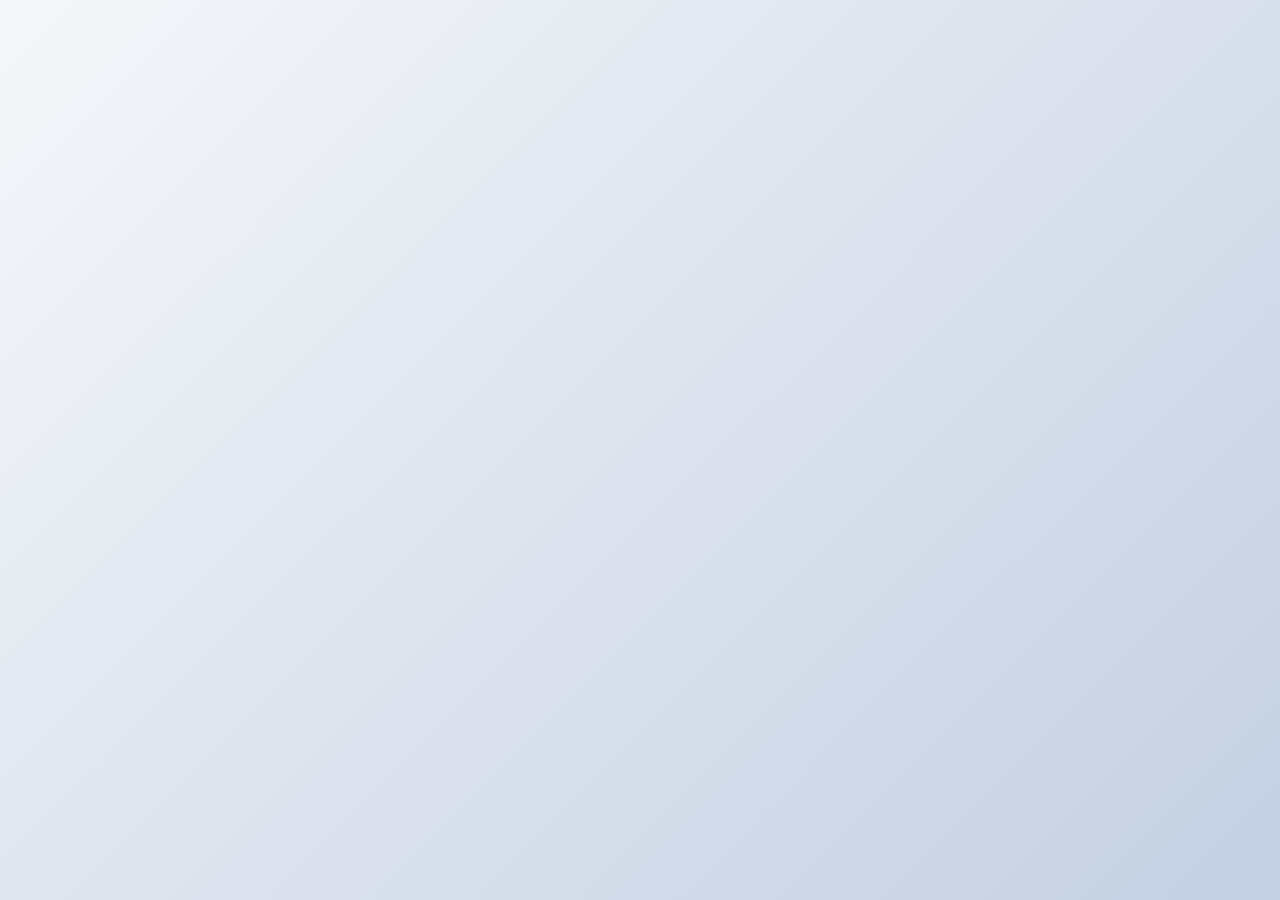
<file: CSS_Loader/index.html>
<!DOCTYPE html>
<html lang="en">
  <head>
    <meta charset="UTF-8" />
    <meta
      name="viewport"
      content="width=device-width, 
    initial-scale=1.0"
    />
    <meta name="X-UA-Compstible" content="ie=edge" />

    <link rel="stylesheet" href="css/style.css" />
    <link rel="stylesheet" href="css/loader1.css" />
    <!-- <link rel="stylesheet" href="css/loader2.css" />  -->
    <!-- <link rel="stylesheet" href="css/loader3.css" /> -->
  </head>

  <body>
    <!-- Loader 1 -->
    <div class="loader">
      <div class="circle"></div>
      <div class="circle"></div>
    </div>
    <!-- Loader 2 -->

    <!-- <div class="loader">Loading</div> -->

    <!-- Loader 3 -->
    <!-- <div class="loader">
      <span></span>
      <span></span>
      <span></span>
    </div> -->

    <section class="main">
      <h1>Welcome To My Site</h1>
      <p>
        learn loader css and make sence
      </p>
      <a href="#" class="btn">Read More</a>
    </section>
    <script src="js/main.js"></script>
  </body>
</html>
</file>
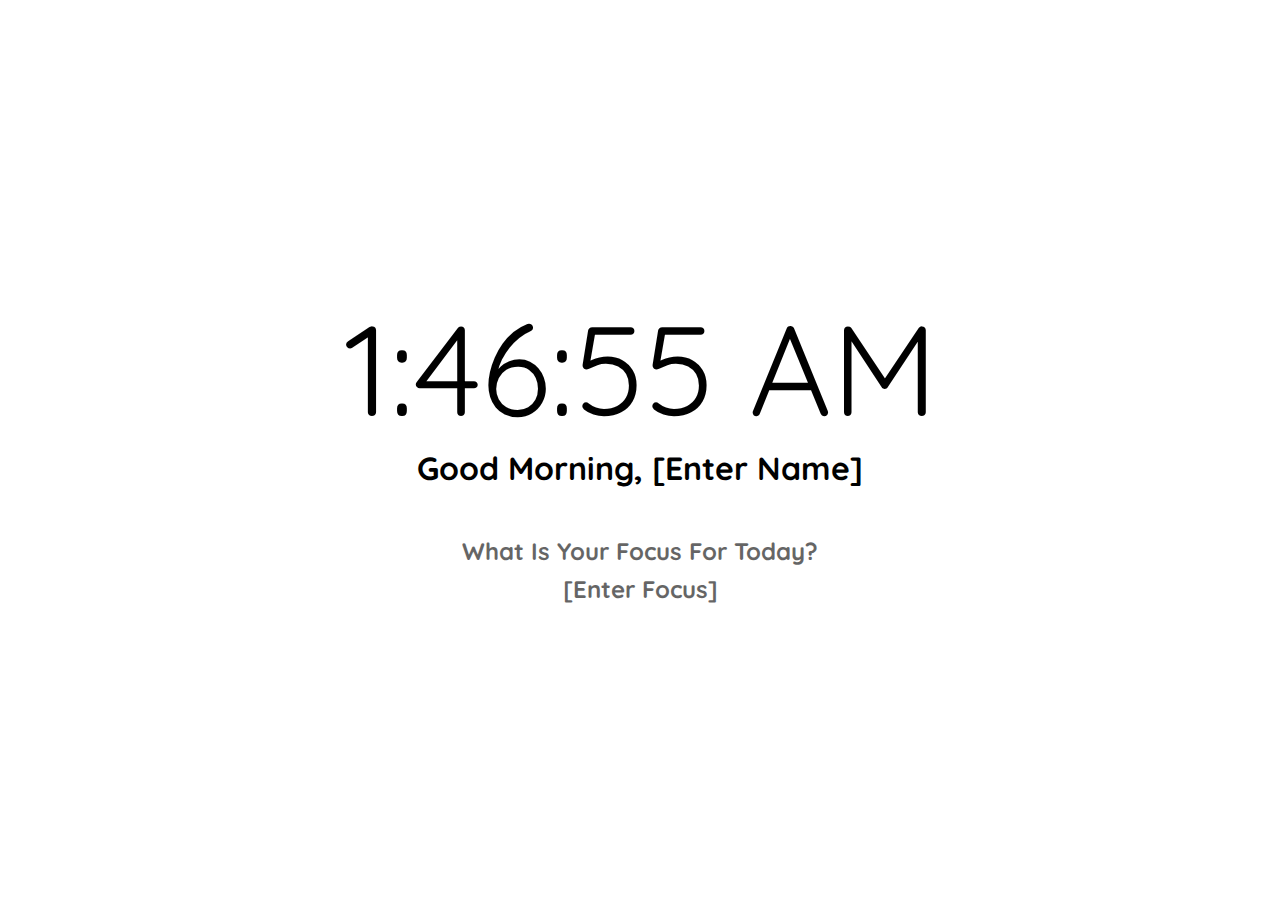
<file: Dynamic_Landing_Page/index.html>
<!DOCTYPE html>
<html lang="en">

<head>
  <meta charset="UTF-8" />
  <meta name="viewport" content="width=device-width, 
    initial-scale=1.0" />
  <meta name="X-UA-Compstible" content="ie=edge" />
  <link href="https://fonts.googleapis.com/css?family=Quicksand&display=swap" rel="stylesheet">
  <link rel="stylesheet" href="css/style.css" />
  <title>welcome</title>
</head>

<body>
  <time id='time'></time>
  <h1>
    <span id='greeting'></span>
    <span id='name' contenteditable="true"></span>
  </h1>

  <h2>What Is Your Focus For Today?</h2>
  <h2 id="focus" contenteditable="true"> </h2>
  <script src="js/main.js"></script>
</body>

</html>
</file>
<file: CSS_Loader/css/style.css>
/* Loader字形 */
@import url("https://fonts.googleapis.com/css?family=Lato|ZCOOL+KuaiLe&display=swap");
* {
  box-sizing: border-box;
  margin: 0;
  padding: 0;
}
body {
  font-family: "Lato", sans-serif;
  font-size: 18px;
  line-height: 1.6;
  background-image: linear-gradient(135deg, #f5f7fa 0%, #c3cfe2 100%);
  display: flex;
  align-items: center;
  justify-content: center;
  flex-direction: column;
  min-height: 100vh;
}
.main {
  text-align: center;
  width: 90%;
  opacity: 0;
  display: none;
  transition: opacity 2s ease-in;
}
.main p {
  font-size: 25px;
  color: #333;
}

.btn {
  display: inline-block;
  background: purple;
  color: #fff;
  text-decoration: none;
  border: none;
  border-radius: 5px;
  padding: 10px 20px;
  margin-top: 15px;
}

.btn:hover {
  opacity: 0.9;
}

/* LOADER 1 */
.loader {
  height: 50px;
  transform-origin: bottom center;
  animation: rotate 3s linear infinite;
}
</file>
<file: CSS_Loader/css/loader1.css>
.loader {
  height: 50px;
}

.circle {
  display: inline-block;
  background-color: purple;
  height: 40px;
  width: 40px;
  border-radius: 50%;
  transform: scale(0);
  animation: grow 1.5s linear infinite;
  margin: -10px;
}

.circle:nth-child(2) {
  background-color: palevioletred;
  animation-delay: 0.75s;
}

@keyframes rotate {
  to {
    transform: rotate(360deg);
  }
}
@keyframes grow {
  50% {
    transform: scale(1);
  }
}
</file>
<file: CSS_Loader/css/loader2.css>
.loader {
  font-family: "ZCOOL KuaiLe", cursive;
  font-size: 40px;
  color: palevioletred;
}

.loader::after {
  content: "\2026";
  display: inline-block;
  overflow: hidden;
  vertical-align: bottom;
  animation: dots steps(4, end) 2s infinite;
  width: 0px;
}
/* 後面增加 ...的動作 */
@keyframes dots {
  to {
    width: 1.25em;
  }
}
</file>
<file: CSS_Loader/css/loader3.css>
.loader {
  display: flex;
  justify-content: center;
  align-items: center;
}
.loader > span {
  display: inline-block;
  background-color: purple;
  width: 0px;
  height: 0px;
  border-radius: 50%;
  margin: 0 8px;
  transform: translate3d(0);
  animation: bounce 0.6s infinite alternate;
}
.loader > span:nth-child(2) {
  background-color: palevioletred;
  animation-delay: 0.2s;
}

.loader > span:nth-child(3) {
  animation-delay: 0.4s;
}

@keyframes bounce {
  to {
    width: 16px;
    height: 16px;
    transform: translate3d(0, -16px, 0);
  }
}
</file>
<file: Dynamic_Landing_Page/css/style.css>
* {
  box-sizing: border-box;
  margin: 0;
  padding: 0;
}

body {
  font-family: 'Quicksand', sans-serif;
  display: flex;
  flex-direction: column;
  align-items: center;
  justify-content: center;
  text-align: center;
  height: 100vh;
  color: black;
}

#time {
  font-size: 8rem;
}

h1 {
  margin-bottom: 3rem;
}

h2 {
  margin-bottom: 0.5rem;
  opacity: 0.6;
}

@media (max-width: 700px) {
  #time {
    font-size: 6rem;
  }
}
</file>
